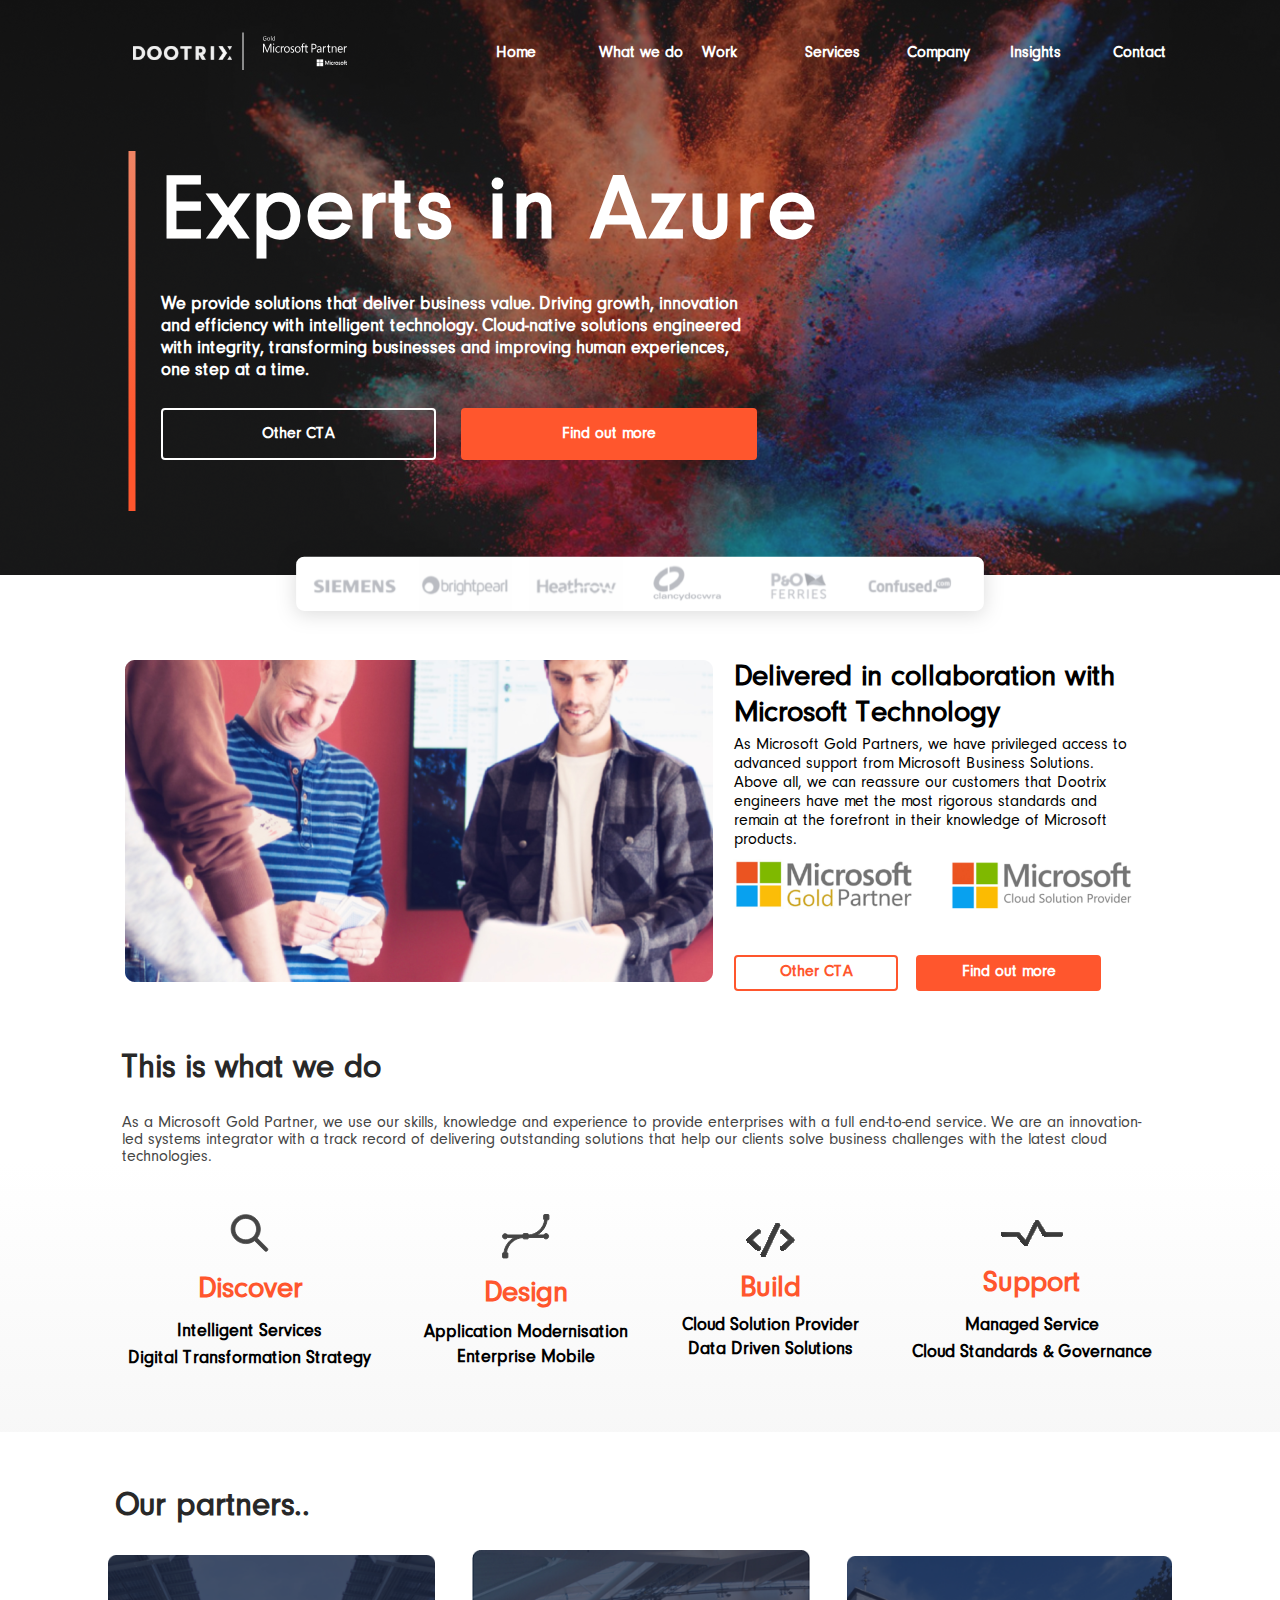
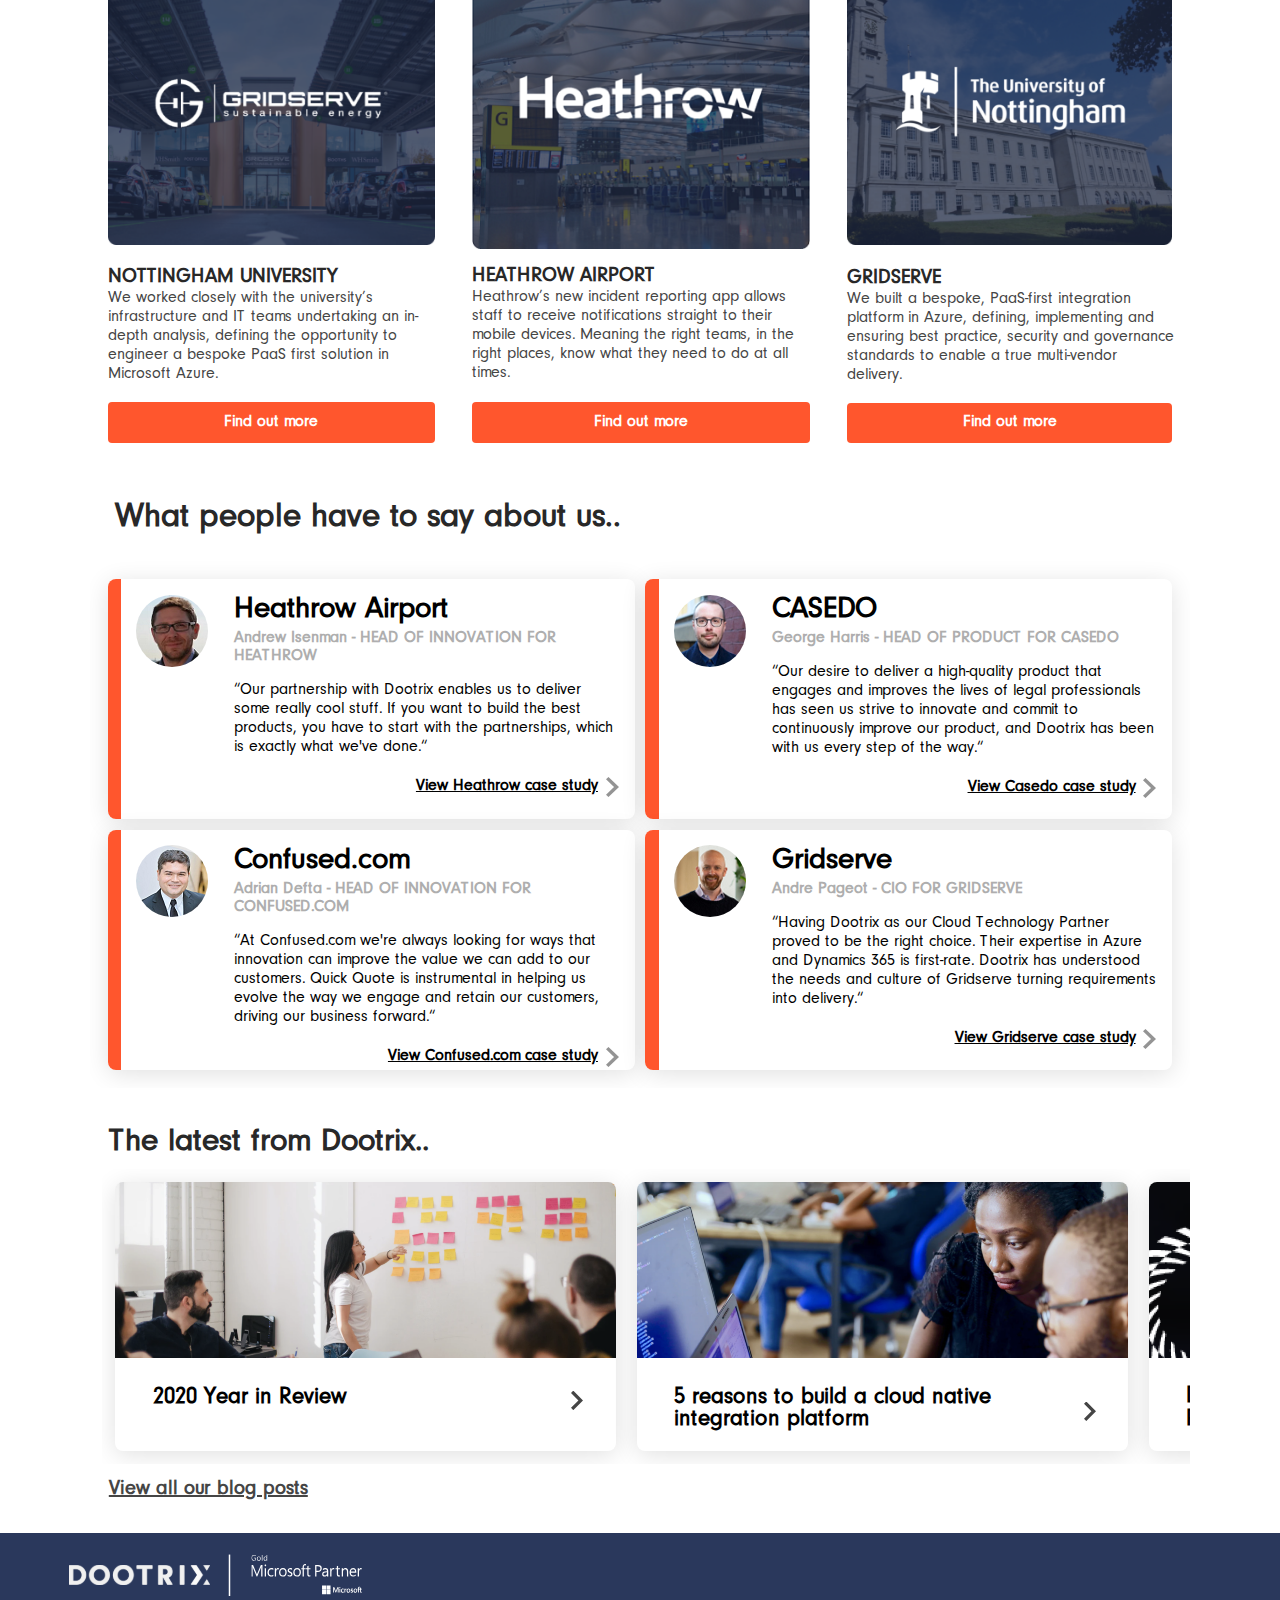
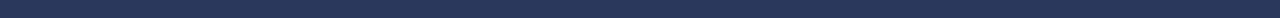
<file: index.html>
<!-- TODO: change to HTML5 semantic -->
<!-- TODO: add descriptions to images -->

<!doctype html>
<html lang="en">
<head>
    <meta charset="utf-8">
    <meta name="description" content="Dootrix">
    <meta name="author" content="Dootrix">
    <meta name="viewport" content="width=device-width, initial-scale=1" />
    <title>Dootrix</title>
    <link rel="stylesheet" href="resources/css/normalize.min.css"/>
    <link rel="stylesheet" href="resources/css/index.css"/>
    <script src="resources/js/ellipsesObserver.js"></script>
</head>

<body>
  <header>
    <!-- Header graphics & navbar -->
    <section class="header-container">
      <div class="header-logo">
        <img src="resources/img/dootrixlogo.svg" alt="Dootrix company logo"></img>
      </div>
      <div class="header-bar">
        <img src="resources/img/bar.svg" alt="Small vertical bar"></img>
      </div>
      <div class="header-mspartner">
        <img src="resources/img/mspartner.svg" alt="Gold Microsoft partner logo"></img>
      </div>
      <div class="header-hamburger">
        <img src="resources/img/hamburger.svg" alt="Hamburger menu icon"></img>
      </div>
      <div class="header-navitem">Home</div>
      <div class="header-navitem">What we do</div>
      <div class="header-navitem">Work</div>
      <div class="header-navitem">Services</div>
      <div class="header-navitem">Company</div>
      <div class="header-navitem">Insights</div>
      <div class="header-navitem">Contact</div>
    </section>
    <!-- Document header, subtitle and nav buttons (hero) -->
    <section>
      <div class="hero-row">
        <img class="hero-bar" src="resources/img/hero-bar.svg"></img>
        <div class="hero-column">
          <h1 class="hero-title">Experts in Azure</h1>
          <h2 class="hero-subtitle">
            <span>Cloud-native solutions engineered with integrity, 
            transforming businesses and improving human experiences, one step at a time.
            </span>
          </h2>
          <div class="hero-buttonrow">
            <div class="hero-infobutton"><span>Find out more</span></div>
            <div class="hero-contactbutton"><span>Get in touch</span></div>
          </div>
        </div>
      </div>
    </section>
  </header>

  <div class="collaboration">
    <div class="collaboration-partners">
      <div class="collaboration-partnersimage"><img src="resources/img/collaboration-partners.png"></img></div>
      <div class="collaboration-partnerscontainer">
          <div class="collaboration-sectionimage"><img src="resources/img/collaboration-sie.png"></img></div>
          <div class="collaboration-sectionimage"><img src="resources/img/collaboration-bri.png"></img></div>
          <div class="collaboration-sectionimage"><img src="resources/img/collaboration-hea.png"></img></div>
          <div class="collaboration-sectionimage"><img src="resources/img/collaboration-cla.png"></img></div>
          <div class="collaboration-sectionimage"><img src="resources/img/collaboration-con.png"></img></div>
          <div class="collaboration-sectionimage"><img src="resources/img/collaboration-pa0.png"></img></div>
      </div>
      <div class="collaboration-ellipses">
        <span class="collaboration-ellipsis"></span>
        <span class="collaboration-ellipsis"></span>
      </div>
    </div>
    <div class="collaboration-content">
      <div class="collaboration-teamimage"><img src="resources/img/collaboration-team.png"></img></div>
      <div class="collaboration-container">
        <div class="collaboration-title">
          <h2>Delivered in collaboration with Microsoft Technology</h2>
        </div>
        <div class="collaboration-text">
          As Microsoft Gold Partners, we have privileged access to advanced support from 
          Microsoft Business Solutions. Above all, we can reassure our customers that Dootrix 
          engineers have met the most rigorous standards and remain at the forefront in their 
          knowledge of Microsoft products.
        </div>
        <div class="collaboration-msgoldpartner">
          <div class="collaboration-msgoldpartnerimg"><img src="resources/img/collaboration-msgoldpartner.png"></img></div>
          <div class="collaboration-mscspimg"><img src="resources/img/collaboration-msgoldpartner.png"></img></div>
        </div>
        <div class="collaboration-buttons">
          <div class="collaboration-infobutton"><span>Find out more</span></div>
          <div class="collaboration-ctabutton"><span>Other CTA</span></div>
        </div>
        <img class="collaboration-divider" src="resources/img/separator-bar.svg"></img>
      </div>
    </div>
  </div>

  <div class="services">
    <div class="services-header">
      <h2>This is what we do</h2>
      <p>As a Microsoft Gold Partner, we use our skills, knowledge and experience to 
        provide enterprises with a full end-to-end service. We are an innovation-led 
        systems integrator with a track record of delivering outstanding solutions that 
        help our clients solve business challenges with the latest cloud technologies.</p>
    </div>
    <div class="services-sectioncontainer">
      <div class="services-section">
        <img src="resources/img/services-discover.svg"></img>
        <h3>Discover</h3>
        <p>Intelligent Services</p>
        <p>Digital Transformation Strategy</p>
        <img class="services-divider" src="resources/img/services-divider.svg"></img>
      </div>
      <div class="services-section">
        <img src="resources/img/services-design.svg"></img>
        <h3>Design</h3>
        <p>Application Modernisation</p>
        <p>Enterprise Mobile</p>
        <img class="services-divider" src="resources/img/services-divider.svg"></img>
      </div>
      <div class="services-section">
        <img src="resources/img/services-build.svg"></img>
        <h3>Build</h3>
        <p>Cloud Solution Provider</p>
        <p>Data Driven Solutions</p>
        <img class="services-divider" src="resources/img/services-divider.svg"></img>
      </div>
      <div class="services-section">
        <img src="resources/img/services-support.svg"></img>
        <h3>Support</h3>
        <p>Managed Service</p>
        <p>Cloud Standards & Governance</p>
      </div>
    </div>
    <img class="services-bottomdivider" src="resources/img/separator-bar.svg"></img>
  </div>

  <div class="partners">
    <div class="partners-header">
      <h2>Our partners..</h2>
    </div>
    <div class="partners-container">
      <div class="partners-section">
        <img class="partners-image" src="resources/img/partners-gridserve.png"></img>
        <div class="partners-sectionheader">NOTTINGHAM UNIVERSITY</div>
        <div class="partners-sectiontext">We worked closely with the university’s 
          infrastructure and IT teams undertaking an in-depth analysis, defining the 
          opportunity to engineer a bespoke PaaS first solution in Microsoft Azure.</div>
        <div class="partners-infobutton">Find out more</div>
      </div>
      <div class="partners-section">
        <img class="partners-image" src="resources/img/partners-heathrow.png"></img>
        <div class="partners-sectionheader">HEATHROW AIRPORT</div>
        <div class="partners-sectiontext">Heathrow’s new incident reporting app allows 
          staff to receive notifications straight to their mobile devices. Meaning the right teams, 
          in the right places, know what they need to do at all times.</div>
        <div class="partners-infobutton">Find out more</div>
      </div>
      <div class="partners-section nomobile">
        <img class="partners-image" src="resources/img/partners-uon.png"></img>
        <div class="partners-sectionheader">GRIDSERVE</div>
        <div class="partners-sectiontext">We built a bespoke, PaaS-first integration platform in 
          Azure, defining, implementing and ensuring best practice, security and governance standards 
          to enable a true multi-vendor delivery.</div>
        <div class="partners-infobutton">Find out more</div>
      </div>
    </div>
    <div class="partners-viewalltext">View all partners</div>
    <img class="partners-bottomdivider" src="resources/img/separator-bar.svg"></img>
  </div>

  <div class="testimonials">
    <div class="testimonials-header">
      <h2>What people have to say about us..</h2>
    </div>
    <div class="testimonials-container">
      <div class="testimonials-section testimonials-hidemobile">
        <div class="testimonials-bar"></div>
        <div class="testimonials-section-content">
          <img class="testimonials-section-content-image" src="resources/img/test2.png"></img>
          <div class="testimonials-section-content-text">
            <h3>Heathrow Airport</h3>
            <h4>Andrew Isenman - HEAD OF INNOVATION FOR HEATHROW</h4>
            <p class="testimonials-section-content-text-quote">“Our partnership with Dootrix 
              enables us to deliver some really cool stuff. If you want to build the best products, 
              you have to start with the partnerships, which is exactly what we've done.“</p>
            <div class="testimonials-section-content-text-viewmore">
              <p class="testimonials-section-content-text-viewmore-linktext">View Heathrow case study</p>
              <div class="testimonials-section-content-text-viewmore-pathimage"><img src="resources/img/path.svg"></img></div>
            </div>
          </div>
        </div>
      </div>
      <div class="testimonials-section testimonials-hidemobile">
        <div class="testimonials-bar"></div>
        <div class="testimonials-section-content">
          <img class="testimonials-section-content-image" src="resources/img/test3.png"></img>
          <div class="testimonials-section-content-text">
            <h3>CASEDO</h3>
            <h4>George Harris - HEAD OF PRODUCT FOR CASEDO</h4>
            <p class="testimonials-section-content-text-quote">“Our desire to deliver a high-quality product that engages and improves the lives of legal professionals has seen us strive to innovate and commit to continuously improve our product, and Dootrix has been with us every step of the way.“</p>
            <div class="testimonials-section-content-text-viewmore">
              <p class="testimonials-section-content-text-viewmore-linktext">View Casedo case study</p>
              <div class="testimonials-section-content-text-viewmore-pathimage"><img src="resources/img/path.svg"></img></div>
            </div>
          </div>
        </div>
      </div>
      <div class="testimonials-section">
        <div class="testimonials-bar"></div>
        <div class="testimonials-section-content">
          <img class="testimonials-section-content-image" src="resources/img/test.png"></img>
          <div class="testimonials-section-content-text">
            <h3>Confused.com</h3>
            <h4>Adrian Defta - HEAD OF INNOVATION FOR CONFUSED.COM</h4>
            <p class="testimonials-section-content-text-quote">“At Confused.com we're always looking for ways that innovation can improve the value we can add to our customers. Quick Quote is instrumental in helping us evolve the way we engage and retain our customers, driving our business forward.“</p>
            <div class="testimonials-section-content-text-viewmore">
              <p class="testimonials-section-content-text-viewmore-linktext">View Confused.com case study</p>
              <div class="testimonials-section-content-text-viewmore-pathimage"><img src="resources/img/path.svg"></img></div>
            </div>
          </div>
        </div>
      </div>
      <div class="testimonials-section">
        <div class="testimonials-bar"></div>
        <div class="testimonials-section-content">
          <img class="testimonials-section-content-image" src="resources/img/test4.png"></img>
          <div class="testimonials-section-content-text">
            <h3>Gridserve</h3>
            <h4>Andre Pageot - CIO FOR GRIDSERVE</h4>
            <p class="testimonials-section-content-text-quote">“Having Dootrix as our Cloud Technology Partner proved to be the right choice. Their expertise in Azure and Dynamics 365 is first-rate. Dootrix has understood the needs and culture of Gridserve turning requirements into delivery.“</p>
            <div class="testimonials-section-content-text-viewmore">
              <p class="testimonials-section-content-text-viewmore-linktext">View Gridserve case study</p>
              <div class="testimonials-section-content-text-viewmore-pathimage"><img src="resources/img/path.svg"></img></div>
            </div>
          </div>
        </div>
      </div>
    </div>
    <div class="testimonials-ellipses">
      <span class="testimonials-ellipsis"></span>
      <span class="testimonials-ellipsis"></span>
      <span class="testimonials-ellipsis"></span>
      <span class="testimonials-ellipsis"></span>
    </div>
    <div class="testimonials-viewalltext">View all testimonials</div>
    <img class="testimonials-bottomdivider" src="resources/img/separator-bar.svg"></img>
  </div>

  <div class="blog">
    <h2>The latest from Dootrix..</h2>
    <div class="blog-container">
      <div class="blog-section">
        <img class="blog-section-image" src="resources/img/blog-1.png"></img>
        <div class="blog-section-content">
          <h3>2020 Year in Review</h3>
          <img class="blog-section-arrow" src="resources/img/blog-arrow.svg"></img>
        </div>
      </div>
      <div class="blog-section">
        <img class="blog-section-image" src="resources/img/blog-2.png"></img>
        <div class="blog-section-content">
          <h3>5 reasons to build a cloud native integration platform</h3>
          <img class="blog-section-arrow" src="resources/img/blog-arrow.svg"></img>
        </div>
      </div>
      <div class="blog-section">
        <img class="blog-section-image" src="resources/img/blog-3.png"></img>
        <div class="blog-section-content">
          <h3>Dootrix & Mando Announce Strategic Partnership</h3>
          <img class="blog-section-arrow" src="resources/img/blog-arrow.svg"></img>
        </div>
      </div>
    </div>
    <p class="blog-viewlink">View all our blog posts</p>
    <div class="blog-ellipses">
      <span class="blog-ellipsis"></span>
      <span class="blog-ellipsis"></span>
      <span class="blog-ellipsis"></span>
    </div>
  </div>

  <div class="footer">
    <div class="footer-logo">
      <img src="resources/img/dootrixlogo.svg"></img>
    </div>
    <div class="footer-bar">
      <img src="resources/img/bar.svg"></img>
    </div>
    <div class="footer-mspartner">
      <img src="resources/img/mspartner.svg"></img>
    </div>
  </div>
</body>
</html>
</file>
<file: resources/css/index.css>
html {
  font-size: 16px;
  box-sizing: border-box;
}

*,
*:before,
*:after {
  box-sizing: inherit;
}

@font-face {
  font-family: "Neuzeit Grotesk";
  src: url(../font/NeuzeitGro-Reg.woff2) format('woff2');
}

/* Base / Mobile styles */
/* Header styles */
header {
  background-image: url('../img/header.png');
  background-position: center bottom;
  background-size: cover;
  background-repeat: no-repeat;
  display: flex;
  flex-flow: column;
}
.header-container {
  display: flex;
  flex-direction: row;
}
.header-logo {
  margin: 5% 1% 0% 4%;
  flex: 1.0;
}
.header-logo img {
  object-fit: cover;
  width: auto;
  height: 0.8125rem;
}
.header-bar {
  margin: 3.75% 1% 0% 2%;
  flex: 0.08;
}
.header-bar img {
  object-fit: cover;
  width: 100%;
  height: 1.5rem;
}
.header-mspartner {
  margin: 4% 0% 0% 3%;
  flex: 1.75;
}
.header-mspartner img {
  object-fit: cover;
  width: auto;
  height: 1.375rem;
}
.header-hamburger {
  margin: 5% 3% 0% 0%;
  flex: 5.57;
}
.header-navitem {
  display: none;
}
.header-hamburger img {
  float: right;
}
.hero-title {
  /* TODO: fix spacing between this and header-top, consolidate reusable header code */
  font-family: "Neuzeit Grotesk";
  font-style: normal;
  font-weight: 900;
  font-size: 3.75rem;
  line-height: 4.5rem;
  letter-spacing: 0.2rem;
  text-align: center;
  color: #FFFFFF;
}
.hero-bar {
  display: none;
}
.hero-subtitle {
  font-family: "Neuzeit Grotesk";
  font-style: normal;
  font-weight: 900;
  font-size: 1.2rem;
  line-height: 1.35rem;
  text-align: center;
  color: #FFFFFF;
  margin: 0% 5%;
}
.hero-infobutton {
  /* TODO: consolidate buttons, lot of code reuse */
  padding: 4%;
  border-radius: 0.25rem;
  background-color: #FF562D;
  text-align: center;
  font-family: "Neuzeit Grotesk";
  font-style: normal;
  font-weight: 900;
  font-size: 1rem;
  line-height: 1.1875rem;
  color: #FFFFFF;
  margin: 35% 3% 2% 3%;
}
.hero-contactbutton {
  padding: 4%;
  border-radius: 0.25rem;
  border: 0.125rem solid #EFEFEF;
  text-align: center;
  font-family: "Neuzeit Grotesk";
  font-style: normal;
  font-weight: 900;
  font-size: 1rem;
  line-height: 1.1875rem;
  color: #FFFFFF;
  margin: 2% 3% 20.5% 3%;
}

/* Collaboration section styles */
.collaboration-container {
  display: flex;
  flex-flow: column;
}
.collaboration-teamimage {
  display: none;
}
.collaboration-partnersimage {
  display: none;
}
.collaboration-partners {
  margin: 7.5% 10% 0% 10%;
  display: flex;
  flex-direction: column;
}
.collaboration-partnerscontainer {
  flex: 1;
  display: flex;
  flex-direction: row;
  overflow:scroll;
  margin: 0% 0% 0% 2%;
}
.collaboration-sectionimage {
  margin: 0% 10% 0% 0%;
  object-fit: contain;
  width: auto;
}
.collaboration-ellipses {
  display: flex;
  flex-direction: row;
  justify-content: center;
  margin: 0% 0% 0% 0%;
}
.collaboration-ellipsis {
  height: 0.46875rem;
  width: 0.46875rem;
  background-color: #C4C4C4;
  border-radius: 50%;
  margin: 0% 4% 0% 0%;
}
.collaboration-title h2 {
  font-family: "Neuzeit Grotesk";
  font-style: normal;
  font-weight: 900;
  font-size: 1.25rem;
  line-height: 1.5rem;
  text-align: center;
  margin: 10% 5% 0% 5%;
}
.collaboration-text {
  display: none;
}
.collaboration-msgoldpartner {
  display: flex;
  flex-direction: row;
  flex-wrap: wrap;
  margin: 2.5% 0% 0% 0%;
  justify-content: center;
}
.collaboration-msgoldpartnerimg {
  flex: 0;
  object-fit: none;
  margin: 0% 2.5% 0% 2.5%;
}
.collaboration-mscspimg {
  flex: 0;
  object-fit: none;
  margin: 0% 2.5% 0% 2.5%;
}
.collaboration-buttons {
  display: flex;
  flex-flow: column;
}
.collaboration-infobutton {
  padding: 4%;
  border-radius: 0.25rem;
  background-color: #FF562D;
  text-align: center;
  font-family: "Neuzeit Grotesk";
  font-style: normal;
  font-weight: 900;
  font-size: 1rem;
  line-height: 1.1875rem;
  color: #FFFFFF;
  margin: 5% 3% 2% 3%;
}
.collaboration-ctabutton {
  padding: 4%;
  border-radius: 0.25rem;
  background-color: #FFFFFF;
  text-align: center;
  font-family: "Neuzeit Grotesk";
  font-style: normal;
  font-weight: 900;
  font-size: 1rem;
  line-height: 1.1875rem;
  color: #FF562D;
  margin: 0% 3% 0% 3%;
  border: 0.125rem solid #FF562D;
}
.collaboration-divider {
  /* TODO: consolidate these dividers */
  flex: 0;
  object-fit: contain;
  margin: 7.5% 0% 2.5% 0%;
}

/* Services section styles */
.services {
  display: flex;
  flex-flow: column;
  background: linear-gradient(180deg, #FFFFFF 38.96%, rgba(232, 232, 232, 0.5) 133.44%);
}
.services-sectioncontainer {
  display: flex;
  flex-flow: column;
}
.services-header {
  font-family: "Neuzeit Grotesk";
  font-size: 1rem;
  line-height: 1.8125rem;
  text-align: center;
  font-weight: 900;
  font-style: bold;
  color: #454545;
  margin: 0% 0% 5% 0%;
}
.services-header p {
  display: none;
}
.services-section {
  display: flex;
  flex-direction: column;
  flex-wrap: wrap;
  justify-content: center;
}
.services-section h3 {
  font-family: "Neuzeit Grotesk";
  font-style: normal;
  font-weight: 900;
  font-size: 1.5rem;
  line-height: 1.8125rem;
  text-align: center;
  color: #FF562D;
  margin: 3% 0% 4% 0%;
}
.services-section p {
  font-family: "Neuzeit Grotesk";
  font-style: normal;
  font-weight: bold;
  font-size: 1.125rem;
  line-height: 1.375rem;
  text-align: center;
  margin: 0% 0% 2% 0%;
}
.services-divider {
  flex: 0;
  object-fit: contain;
  margin: 7.5% 0% 7.5% 0%;
}
.services-bottomdivider {
  flex: 0;
  object-fit: contain;
  margin: 7.5% 0% 0% 0%;
}

/* Partners section styles */
.partners {
  display: flex;
  flex-flow: column;
}
.partners-container {
  display: flex;
  flex-flow: column;
}
.partners-section {
  display: flex;
  flex-flow: column;
}
.nomobile {
  display: none;
}
.testimonials-ellipses {
  display: none;
}
.partners-sectionheader {
  display: none;
}
.partners-sectiontext {
  display: none;
}
.partners-header {
  /* fix font */
  font-family: "Neuzeit Grotesk";
  font-style: normal;
  font-weight: 900;
  font-size: 0.9rem;
  line-height: 1.5rem;
  text-align: center;
  color: #454545;
  margin: 5% 0% 5% 0%;
}
.partners-image {
  border-radius: 0.25rem;
  margin: 0% 5% 0% 5%;
}
.partners-infobutton {
  padding: 4%;
  border-radius: 0.25rem;
  text-align: center;
  font-family: "Neuzeit Grotesk";
  font-style: normal;
  font-weight: 900;
  font-size: 1rem;
  line-height: 1.1875rem;
  background-color: #FF562D;
  color: #FFFFFF;
  margin: 3% 5% 5% 5%;
}
.partners-viewalltext {
  font-family: "Neuzeit Grotesk";
  font-style: normal;
  font-weight: 900;
  font-size: 1.25rem;
  line-height: 1.5rem;
  text-align: center;
  text-decoration-line: underline;
  color: #FF562D;
  margin: 2.5% 0% 5% 0%;
}
.partners-bottomdivider {
  flex: 0;
  object-fit: contain;
  margin: 7.5% 0% 0% 0%;
}

/* Testimonials section styles */
.testimonials {
  display: flex;
  flex-flow: column;
}
.testimonials-section-content-text-viewmore-pathimage {
  display: none;
}
.testimonials-container {
  display: flex;
  flex-flow: column;
}
.testimonials-hidemobile {
  display: none;
}
.testimonials-header {
  font-family: "Neuzeit Grotesk";
  font-style: normal;
  font-weight: 900;
  font-size: 0.9rem;
  line-height: 1.5rem;
  text-align: center;
  color: #454545;
  margin: 5% 0% 0% 0%;
}
.testimonials-section {
  background: #FFFFFF;
  box-shadow: 0rem 0.25rem 1.5625rem rgba(0, 0, 0, 0.12);
  border-radius: 1.6rem;
  margin: 5% 4% 5% 4%;
  height: 13.75rem;
}
.testimonials-section-content {
  display: flex;
  flex-direction: row;
}
.testimonials-section-content-image {
  object-fit: fill;
  border-radius: 100%;
  height: 3rem;
  width: auto;
  margin: 5% 5% 0% 5%;
}
.testimonials-section-content-text {
  display: flex;
  flex-direction: column;
}
.testimonials-section-content-text h3 {
  font-size: 1.25rem;
  line-height: 1.875rem;
  margin: 6% 0% 0% 0%;
  font-family: "Neuzeit Grotesk";
}
.testimonials-section-content-text h4 {
  font-size: 0.75rem;
  margin: 0% 0% 3% 0%;
  font-family: "Neuzeit Grotesk";
  color: #AEAEAE;
}
.testimonials-section-content-text p {
  font-family: "Neuzeit Grotesk";
}
.testimonials-section-content-text-quote {
  font-size: 0.875rem;
  margin: 5% 0% 0% -25%;
}
.testimonials-section-content-text-viewmore {
  display: flex;
  flex-direction: row;
  justify-content: flex-end;
}
.testimonials-section-content-text-viewmore-linktext {
  margin: 7.5% 7.5% 0% 0%;
  text-decoration-line: underline;
  font-style: bold;
  font-weight: 900;
  font-size: 0.875rem;
}
.testimonials-section-text {
  font-family: "Neuzeit Grotesk";
  font-style: normal;
  font-weight: normal;
  font-size: 0.875rem;
  line-height: 1.0625rem;
  margin: 0% 0% 0% 9%;
  color: #454545;
}
.testimonials-section-viewcasestudytext{
  font-family: "Neuzeit Grotesk";
  font-style: normal;
  font-weight: 900;
  font-size: 0.875rem;
  line-height: 1.0625rem;
  text-align: right;
  text-decoration-line: underline;
  color: #454545;
  margin: 5% 5% 5% 0%;
}
.testimonials-bar {
  height: 100%;
  width: 4%;
  border-top-left-radius: 1.6rem;
  border-bottom-left-radius: 1.6rem;
  float: left;
  background-color: #FF562D;
}
.testimonials-section-header {
  display: flex;
  flex-flow: row;
  font-family: "Neuzeit Grotesk";
  align-items: flex-start;
}
.testimonials-section-header img {
  border-radius: 100%;
  margin: 5%;
}
.testimonials-section-header-text h3 {
  /* TODO: fix positioning */
  font-style: normal;
  font-weight: 900;
  font-size: 1.25rem;
  line-height: 1.5rem;
  color: #454545;
  margin: 20% 0% 0% 0%;
}
.testimonials-section-header-text h4 {
  font-style: normal;
  font-weight: 900;
  font-size: 0.75rem;
  line-height: 0.875rem;
  color: #AEAEAE;
  margin: 0%;
}
.testimonials-viewalltext {
  font-family: "Neuzeit Grotesk";
  font-style: normal;
  font-weight: 900;
  font-size: 1.25rem;
  line-height: 1.5rem;
  text-align: center;
  text-decoration-line: underline;
  color: #FF562D;
  margin: 5% 0% 0% 0%;
}
.testimonials-bottomdivider{
  object-fit: cover;
  margin: 12.5% 0% 0% 0%;
}

/* Blog section styles */
.blog {
  margin: 0% 0% 0% 0%;
}
.blog h2 {
  font-family: "Neuzeit Grotesk";
  font-style: normal;
  font-weight: 900;
  font-size: 1.25rem;
  line-height: 1.5rem;
  text-align: center;
  color: #454545;
  margin: 20% 0% 0% 0%;
}
.blog-container {
  flex: 1;
  display: flex;
  flex-direction: row;
  overflow: auto;
  margin: 3% 0% 0% 0%;
}
.blog-section {
  background: #FFFFFF;
  box-shadow: 0rem 0.25rem 1.5625rem rgba(0, 0, 0, 0.12);
  border-radius: 0.5rem;
  margin: 5% 4% 5% 4%;
}
.blog-section-image {
  object-fit: contain;
  height: 5rem;
  width: auto;
  border-top-left-radius: 0.5rem;
  border-top-right-radius: 0.5rem;
}
.blog-section-arrow {
  object-fit: none;
  float: right;
  margin: 6% 7% 0% 0%;
}
.blog-section-content {
  display: flex;
  flex-direction: row;
  justify-content: space-between;
  font-family: "Neuzeit Grotesk";
  font-style: normal;
  font-weight: 900;
  font-size: 0.8rem;
  line-height: 1.0625rem;
}
.blog-viewlink {
  display: none;
}
.blog-section-content h3 {
  /* TODO: fix positioning */
  margin: 5% 0% 0% 7.5%;
}
.blog-ellipses {
  display: flex;
  flex-direction: row;
  justify-content: center;
}
.blog-ellipsis {
  height: 0.46875rem;
  width: 0.46875rem;
  background-color: #C4C4C4;
  border-radius: 50%;
  margin: 0% 2% 0% 2%;
}

/* Footer section styles */
.footer {
  margin: 20% 0% 0% 0%;
  padding: 3% 0% 0% 0%;
  background-color: #2A385C;
  display: flex;
  flex-direction: row;
}
.footer-logo {
  flex: 1.5;
  margin: 2.5% 3% 0% 5%;
}
.footer-bar {
  flex: 0.5;
  transform: scaley(0.7);
  margin: -1% 0% 0% 0%;
}
.footer-mspartner {
  transform: scale(0.85);
  margin: 0% 40% 0% 0%;
  flex: 8;
}

/*** Base and mobile layout end ***/

/* Tablet styles */
@media screen and (min-width: 600px) {
  /* Header styles */
  header {
    /* TODO: need to fix the background, at the moment it overlays over the entire section interfering with text and other elements */
    background: linear-gradient(180deg, #282828 0%, rgba(89, 89, 91, 0.6) 100%);
    background-image: url('../img/header.png');
    background-position: center bottom;
    background-size: cover;
    background-blend-mode: screen;
    background-repeat: no-repeat;
  }
  .header-container {
    align-items: center;
    margin: 3% 6% 0% 7%;
  }
  .header-logo {
    margin: 0% 3% 0% 0%;
    flex: 1.1;
  }
  .header-logo img {
    height: 30%;
    width: auto;
  }
  .header-bar {
    margin: 0% 2% 0% 0%;
    flex: 0.08;
  }
  .header-bar img {
    height: 90%;
    width: auto;
  }
  .header-mspartner {
    margin: 0% 0% 0% 0%;
    flex: 6.62;
  }
  .header-mspartner img {
    height: 80%;
    width: auto;
  }
  .header-hamburger {
    margin: 0% 0% 0% 0%;
    flex: 2.2;
  }
  .hero-title {
    margin: 15% 0% 0% 6.5%;
    text-align: left;
  }
  .hero-subtitle {
    text-align: left;
    margin: 2% 11% 0% 6.5%;
  }
  .hero-subtitle span {
    /* TODO: find a better solution for all this span hiding and replacing, especially with the buttons as it makes the element names completely wrong */
    display: none;
  }
  .hero-subtitle:after {
    content: "We provide solutions that deliver business value. Driving growth, innovation and efficiency with intelligent technology. Cloud-native solutions engineered with integrity, transforming businesses and improving human experiences, one step at a time.";
  }
  .hero-infobutton {
    padding: 1.5% 10% 1.5% 10%;
    display: inline-block;
    border-radius: 0.25rem;
    border: 0.125rem solid #FFFFFF;
    margin: 5% 2% 15% 6.5%;
    background-color: transparent;
  }
  .hero-infobutton span {
    display: none;
  }
  .hero-infobutton:after {
    content: "Get in touch";
  }
  .hero-contactbutton {
    padding: 1.5% 10% 1.5% 10%;
    display: inline-block;
    border-radius: 0.25rem;
    border: 0.125rem solid #FF562D;
    background-color: #FF562D;
    margin: 5% 0% 0% 0%;
  }
  .hero-contactbutton span {
    display: none;
  }
  .hero-contactbutton:after {
    content: "Find out more"
  }

  /* Collaboration section styles */
  .collaboration-partnerscontainer {
    display: none;
  }
  .collaboration-partnersimage {
    display: block;
  }
  .collaboration-infobutton span {
    display: none;
  }
  .collaboration-infobutton:after {
    content: "Other CTA";
  }
  .collaboration-ctabutton span {
    display: none;
  }
  .collaboration-ctabutton:after {
    content: "Find out more";
  }
  .collaboration-divider {
    display: none;
  }
  .collaboration-ellipses {
    display: none;
  }
  .collaboration-content {
    display: flex;
    flex-flow: row;
    margin: 5% 8.5% 0% 8.5%;
    align-items: flex-start;
  }
  .collaboration-partners {
    margin: 1.5% 6.25% 0% 6.25%;
    justify-content: center;
  }
  .collaboration-partnersimage {
    content: url("../img/collaboration-partnersfull.svg");
    max-width: 100%;
  }
  .collaboration-teamimage {
    display: flex;
    margin: 0% 2.5% 0% 0%;
    object-fit: contain;
    max-width: 70%;
  }
  .collaboration-selectedellipsis {
    /* These two are just placeholders and will get replaced once the mobile style is updated, hiding for now */
    display: none;
  }
  .collaboration-unselectedellipsis {
    display: none;
  }
  .collaboration-title h2 {
    text-align: left;
    margin: 0% 0% 0% 0%;
    font-size: 1.5625rem;
    line-height: 1.875rem;
  }
  .collaboration-text{
    display: flex;
    margin: 3% 10% 0% 0%;
    font-family: "Neuzeit Grotesk";
    font-style: normal;
    font-weight: normal;
    font-size: 1rem;
    line-height: 1.1875rem;
  }
  .collaboration-msgoldpartner {
    margin: 3% 0% 0% -1%;
    justify-content: flex-start;
  }
  .collaboration-msgoldpartnerimg {
    margin: 0% 5% 0% 0%;
  }
  .collaboration-mscspimg {
    content: url(../img/collaboration-mscsp.png);
  }
  .collaboration-infobutton {
    /* TODO: similar to before, try find a better solution */
    padding: 3% 10% 3% 10%;
    margin: 4% 4% 0% 0%;
    background-color: #FFFFFF;
    border: 0.125rem solid #FF562D;
    color: #FF562D;
  }
  .collaboration-ctabutton {
    padding: 3% 10% 3% 10%;
    margin: 4% 0% 0% 0%;
    background-color: #FF562D;
    color: #FFFFFF;
  }
  .collaboration-buttons {
    flex-flow: row;
  }

  /* Services section styles */
  .services-divider {
    display: none;
  }
  .services-bottomdivider {
    display: none;
  }
  .services-header {
    font-size: 1.2rem;
    line-height: 1.875rem;
    font-style: normal;
    text-align: left;
    color: #282828;
    margin: 2.5% 15% 0% 8.5%;
  }
  .services-header p {
    display: flex;
    font-family: "Neuzeit Grotesk";
    font-style: normal;
    font-weight: normal;
    font-size: 0.875rem;
    line-height: 1.0625rem;
    color: #454545;
  }
  .services-sectioncontainer {
    flex-flow: row;
    justify-content: space-between;
    margin: 2.5% 5% 5% 5%;
  }
  .services-section h3 {
    margin: 10% 0% 4% 0%;
  }
  .services-section p {
    margin: 4% 0% 0% 0%;
    font-size: 0.875rem;
    line-height: 1.0625rem;
  }

  /* Partners section styles */
  .nomobile {
    display: flex;
    flex-flow: column;
  }
  .partners-container {
    flex-flow: row;
    margin: 1% 8% 0% 8%;
  }
  .partners-section {
    display: flex;
    flex-flow: column;
  }
  .partners-header {
    /* fix font */
    font-size: 1.2rem;
    line-height: 1.875rem;
    text-align: left;
    color: #282828;
    margin: 2.5% 0% 0% 9%;
  }
  .partners-image {
    max-width: 100%;
  }
  .partners-infobutton {
    padding: 6%;
    margin: 8% 5% 5% 5%;
  }
  .partners-viewalltext {
    display: none;
  }
  .partners-bottomdivider {
    display: none;
  }

  /* Testimonial section styles */
  .testimonials-header {
    font-size: 1.2rem;
    line-height: 1.875rem;
    text-align: left;
    color: #282828;
    margin: 2.5% 0% 0% 9%;
  }
  .testimonials-container {
    flex: 1;
    flex-direction: row;
    overflow: auto;
    margin: 0% 0% 0% 6%;
    padding: 3%;
  }
  .testimonials-hidemobile {
    display: block;
  }
  .testimonials-section {
    flex: 0 0 62.5%;
    margin: 0% 2.5% 0% 0%;
    height: 17.5rem;
    border-radius: 0.5rem;
    background: #FFFFFF;
    box-shadow: 0rem 0.25rem 1.5625rem rgba(0, 0, 0, 0.12);
  }
  .testimonials-bar {
    width: 2.5%;
    border-top-left-radius: 0.5rem;
    border-bottom-left-radius: 0.5rem;
  }
  .testimonials-section-content {
    margin: 3% 0% 0% 0%;
    display: flex;
    flex-direction: row;
  }
  .testimonials-section-content-image {
    object-fit: fill;
    border-radius: 100%;
    height: 4.5rem;
    width: auto;
    margin: 0% 5% 0% 5%;
  }
  .testimonials-section-content-text {
    display: flex;
    flex-direction: column;
  }
  .testimonials-section-content-text h3 {
    font-size: 1.75rem;
    line-height: 1.875rem;
    margin: 2% 0% 2% 0%;
    font-family: "Neuzeit Grotesk";
  }
  .testimonials-section-content-text h4 {
    margin: 0% 0% 3% 0%;
    font-family: "Neuzeit Grotesk";
    color: #AEAEAE;
  }
  .testimonials-section-content-text p {
    font-family: "Neuzeit Grotesk";
  }
  .testimonials-section-content-text-quote {
    margin: 0% 10% 2.5% 0%;
  }
  .testimonials-section-content-text-viewmore {
    display: flex;
    flex-direction: row;
    justify-content: flex-end;
    margin: 14% 0% 0% 0%;
  }
  .testimonials-section-content-text-viewmore-linktext {
    margin: 0% 0% 0% 0%;
    text-decoration-line: underline;
    font-style: bold;
    font-weight: 900;
  }
  .testimonials-section-content-text-viewmore-pathimage {
    margin: -0.5% 7.5% 0% 5%;
    display: block;
  }
  .testimonials-ellipses {
    display: flex;
    flex-direction: row;
    justify-content: center;
  }
  .testimonials-ellipsis {
    height: 1rem;
    width: 1rem;
    background-color: #C4C4C4;
    border-radius: 50%;
    margin: 2% 2% 0% 2%;
  }
  .testimonials-viewalltext {
    display: none;
  }
  .testimonials-bottomdivider {
    display: none;
  }

  /* Blog section styles */
  .blog h2 {
    font-size: 1.8rem;
    line-height: 1.875rem;
    text-align: left;
    margin: 5% 0% 0% 9%;
    color: #282828;
  }
  .blog-container {
    margin: 2% 0% 0% 5%;
    padding: 4%;
  }
  .blog-section {
    flex: 0 0 30%;
    margin: 0% 2% 0% 0%;
    padding: 2%;
  }
  .blog-section-image {
    object-fit: fill;
    height: 11rem;
    width: auto;
  }
  .blog-section-content {
    font-size: 1.2rem;
    line-height: 1.4rem;
  }
  .blog-ellipsis {
    height: 1rem;
    width: 1rem;
    background-color: #C4C4C4;
    border-radius: 50%;
    margin: 2% 2% 5% 2%;
  }

  /* Footer styles */
  .footer {
    align-items: center;
    margin: 3% 0% 0% 0%;
    padding: 2%;
  }
  .footer-logo {
    margin: 1% 2% 0% 7.5%;
    flex: 1.25;
  }
  .footer-logo img {
    height: 30%;
    width: auto;
  }
  .footer-bar {
    margin: 0.5% 0% 0% 0%;
    flex: 0.08;
  }
  .footer-bar img {
    height: 90%;
    width: auto;
  }
  .footer-mspartner {
    margin: 1% 0% 0% -3%;
    flex: 9.67;
  }
  .footer-mspartner img {
    height: 80%;
    width: auto;
  }
}

/* End of tablet styles */

/* Desktop styles */
@media screen and (min-width: 1200px) {
  /* Header styles */
  header {
    background-image: url('../img/header.png');
    background-position: center bottom;
    background-size: cover;
    background-repeat: no-repeat;
    display: flex;
    flex-flow: column;
  }
  .header-container {
    display: flex;
    flex-direction: row;
    align-items: center;
    margin: 2.5% 5% 0% 10%;
  }
  .header-logo {
    margin: 0% 0% 0% 0%;
    flex: 1.0;
  }
  .header-logo img {
    display: block;
    margin-left: auto;
    margin-right: auto
  }
  .header-bar {
    margin: 0% 0% 0% 0.5%;
    flex: 0.2;
  }
  .header-mspartner {
    margin: 0% 0% 0% 0%;
    flex: 2.15;
  }
  .header-mspartner img {
    height: 100%;
    width: auto;
  }
  .header-navitem {
    display: block;
    flex: 0.95;
    font-family: "Neuzeit Grotesk";
    font-style: normal;
    font-weight: 900;
    font-size: 1rem;
    line-height: 1.0625rem;
    color: #FFFFFF;
  }
  .header-hamburger {
    display: none;
  }
  .hero-column {
    display: flex;
    flex-direction: column;
  }
  .hero-row {
    display: flex;
    flex-direction: row;
    margin: 6% 10% 5% 10%;
  }
  .hero-bar {
    display: block;
    margin: 0% 0% 0% 0%;
  }
  .hero-title {
    font-size: 5.625rem;
    line-height: 6.75rem;
    margin: 1% 0% 0% 2.5%;
  }
  .hero-subtitle {
    font-size: 1.125rem;
    line-height: 1.375rem;
    margin: 2.5% 40% 0% 2.5%;
  }
  .hero-buttonrow {
    display: flex;
    flex-direction: row;
    margin: 2.5% 0% 0% 2.5%;
  }
  .hero-infobutton {
    padding: 1.5% 10% 1.5% 10%;
    margin: 0% 2.5% 0% 0%;
  }
  .hero-infobutton:after {
    content: "Other CTA";
  }
  .hero-contactbutton {
    padding: 1.5% 10% 1.5% 10%;
    margin: 0% 0% 0% 0%;
  }

  /* Collaboration styles */
  .collaboration-partners {
    margin: -2.75% 6.25% 0% 6.25%;
    justify-content: center;
    align-items: center;
  }
  .collaboration-partnersimage {
    width: 65%;
    height: auto;
  }
  .collaboration-teamimage {
    margin: 0% 2.0% 0% 1.5%;
    object-fit: cover;
    max-width: 100%;
    content: url(../img/collaboration-teamdesktop.png);
  }
  .collaboration-content {
    margin: 2% 8.5% 0% 8.5%;
  }
  .collaboration-title h2 {
    font-size: 1.875rem;
    line-height: 2.25rem;
  }
  .collaboration-text{
    margin: 1% 10% 0% 0%;
  }
  .collaboration-msgoldpartner {
    margin: 2% 0% 0% -0.25%;
    flex-wrap: nowrap;
  }
  .collaboration-msgoldpartnerimg {
    object-fit: contain;
    content: url(../img/collaboration-msgoldpartnerdesktop.png);
  }
  .collaboration-mscspimg {
    object-fit: contain;
    content: url(../img/collaboration-mscspdesktop.png);
  }
  .collaboration-infobutton {
    padding: 1.5% 10% 1.5% 10%;
    margin: 10% 4% 0% 0%;
  }
  .collaboration-ctabutton {
    padding: 1.5% 10% 1.5% 10%;
    margin: 10% 0% 0% 0%;
  }

  /* Services styles */
  .services-header {
    font-size: 1.4rem;
    line-height: 2.25rem;
    margin: 2.5% 9.5% 0% 9.5%;
  }
  .services-header p {
    font-size: 1rem;
  }
  .services-sectioncontainer {
    margin: 2.5% 10% 5% 10%;
  }
  .services-section h3 {
    font-size: 1.875rem;
  }
  .services-section p {
    font-size: 1.125rem;
    line-height: 1.0625rem;
  }

  /* Partners styles */
  .partners-header {
    font-size: 1.4rem;
    line-height: 1.875rem;
    margin: 2.5% 0% 0% 9%;
  }
  .partners-container {
    flex-flow: row;
    margin: 0% 7% 0% 7%;
    justify-content: space-evenly;
  }
  .partners-infobutton {
    padding: 4%;
    margin: 8% 5% 5% 5%;
  }
  .partners-image {
    height: 90%;
    width: auto;
    object-fit: contain;
  }
  .partners-sectionheader {
    display: block;
    font-family: "Neuzeit Grotesk";
    font-style: normal;
    font-weight: 900;
    font-size: 1.25rem;
    line-height: 1.5rem;
    color: #282828;
    margin: 4% 0% 0% 5%;
  }
  .partners-sectiontext {
    display: block;
    font-family: "Neuzeit Grotesk";
    font-style: normal;
    font-weight: normal;
    font-size: 1rem;
    line-height: 1.1875rem;
    color: #454545;
    margin: 0% 4% 0% 5%;
  }
  .partners-infobutton {
    padding: 3%;
    margin: 5% 5% 0% 5%;
  }

  /* Testimonials styles */
  .testimonials-header {
    font-size: 1.4rem;
    line-height: 1.875rem;
    margin: 2.5% 0% 0% 9%;
  }
  .testimonials-container {
    flex-direction: row;
    flex-wrap: wrap;
    margin: 0% 7% 0% 7%;
    background: none;
    box-shadow: none;
    padding: 1%;
  }
  .testimonials-section {
    flex: 1 1 calc(45% - 20px);
    margin: 0% 0% 0% 0%;
    height: 15rem;
    width: 50%;
    margin: 0.5%;
  }
  .testimonials-section-content {
    margin: 0% 0% 0% 0%;
  }
  .testimonials-section-content-image {
    margin: 3% 5% 0% 3%;
  }
  .testimonials-section-content-text h3 {
    font-size: 1.875rem;
    margin: 4% 0% 1% 0%;
  }
  .testimonials-section-content-text h4 {
    font-size: 1rem;
    margin: 0% 0% 4% 0%;
  }
  .testimonials-section-content-text-quote {
    font-size: 1rem;
    line-height: 1.1875rem;
    margin: 0% 4% 0% 0%;
  }
  .testimonials-section-content-text-viewmore {
    margin: 5% 4% 0% 0%;
  }
  .testimonials-section-content-text-viewmore-linktext {
    font-size: 1rem;
    margin: 0% 2% 0% 0%;
  }
  .testimonials-section-content-text-viewmore-pathimage {
    margin: 0% 0% 0% 0%;
  }
  .testimonials-ellipses {
    display: none;
  }

  /* Blog styles */
  .blog h2 {
    font-size: 2rem;
    margin: 3% 0% 0% 8.5%;
  }
  .blog-container {
    margin: 1% 7% 0% 8%;
    padding: 1%;
  }
  .blog-section {
    flex: 1;
    padding: 0%;
  }
  .blog-viewlink {
    display: block;
  }
  .blog-section-content {
    margin: 0% 0% 4% 0%;
  }
  .blog-ellipsis {
    display: none;
  }
  .blog-section-arrow {
    transform: scale(1.5);
  }
  .blog-viewlink {
    font-family: "Neuzeit Grotesk";
    font-style: normal;
    font-weight: 900;
    font-size: 1.25rem;
    line-height: 1.5rem;
    text-decoration-line: underline;
    color: #454545;
    margin: 1% 0% 2.5% 8.5%;
  }

  /* Footer styles */
  .footer {
    margin: 0% 0% 0% 0%;
    padding: 1%;
  }
  .footer-logo {
    margin: 0% 0% 0% 0%;
    flex: 1.5;
  }
  .footer-logo img {
    height: 1.25rem;
    width: auto;
    float: right;
  }
  .footer-bar {
    margin: 0% 0% 0% 0%;
    flex: 0.16;
  }
  .footer-bar img {
    height: 3.75rem;
    width: auto;
    float: right;
  }
  .footer-mspartner {
    margin: 0% 0% 0% -5%;
    flex: 8.34;
  }
  .footer-mspartner img {
    height: 3rem;
    width: auto;
    float: left;
  }
}

/* End of desktop styles */
</file>
